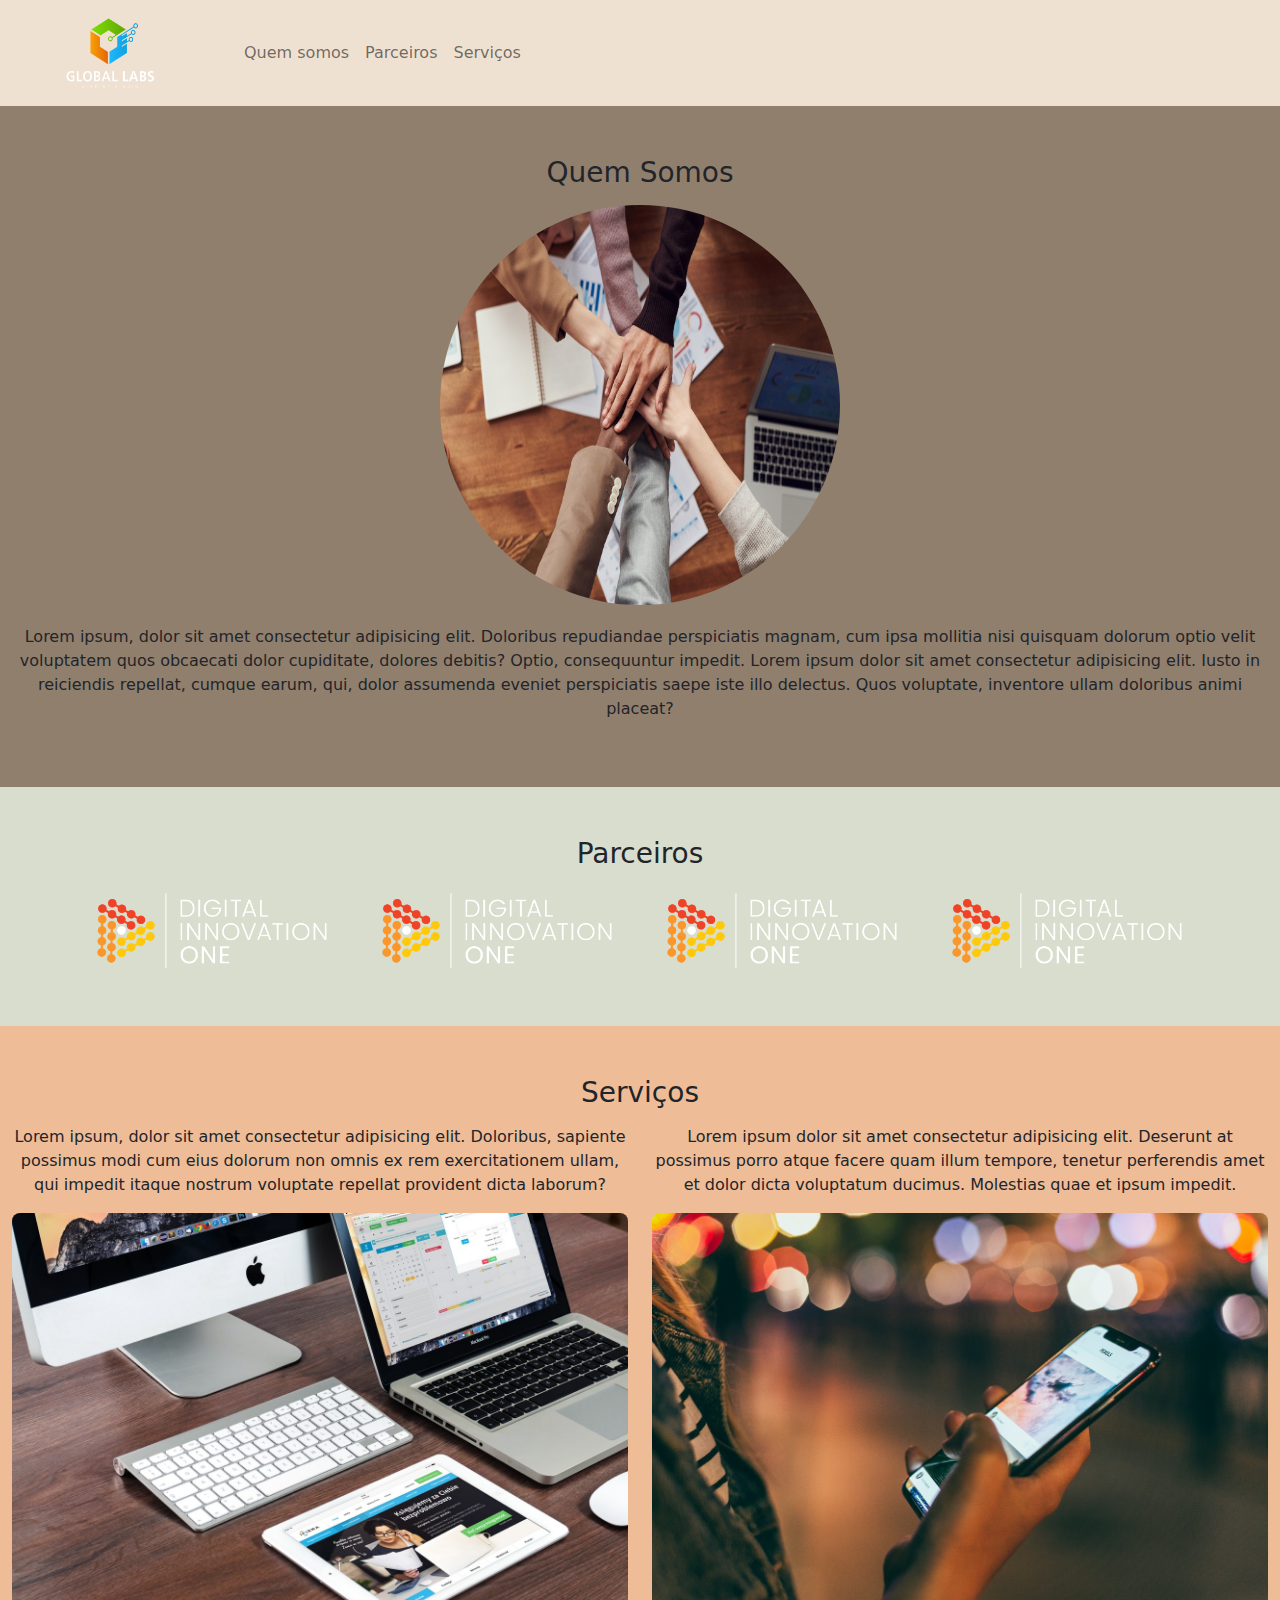
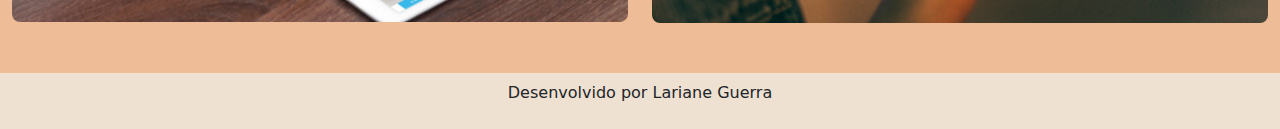
<file: Construindo páginas com Bootstrap/index.html>
<!DOCTYPE html>
<html lang="pt-BR">
<head>
    <meta charset="UTF-8">
    <meta http-equiv="X-UA-Compatible" content="IE=edge">
    <meta name="viewport" content="width=device-width, initial-scale=1.0">
    <link rel="stylesheet" type="text/css" href="bootstrap/css/bootstrap.min.css">


    
    <link rel="stylesheet" type="text/css" href="css/style.css">
    <title>Minha página</title>
</head>
<body>
    <nav class="navbar navbar-expand-lg navbar-light">
        <a class="navbar-brand" href="#">
            <img src="img/GLStudio.png" width="220" height="80" alt="global labs">
        </a>
        <div class="collapse navbar-collapse">
            <ul class="navbar-nav">
                <li class="nav-item">
                    <a class="nav-link" href="#quemsomos">Quem somos</a>
                </li>
                <li class="nav-item">
                    <a class="nav-link" href="#parceiros">Parceiros</a>
                </li>
                <li class="nav-item">
                    <a class="nav-link" href="#">Serviços</a>
                </li>
            </ul>
        </div>
    </nav>

    <section id="quemsomos">
        <div class="container-fluid quem-somos text-center margin">
            <h3>Quem Somos</h3>
            <img src="img/time.jpg"  class="rounded-circle" width="400" height="400" alt="time">
            <p class="text-quemsomos">Lorem ipsum, dolor sit amet consectetur adipisicing elit. Doloribus repudiandae perspiciatis magnam, cum ipsa mollitia nisi quisquam dolorum optio velit voluptatem quos obcaecati dolor cupiditate, dolores debitis? Optio, consequuntur impedit.
            Lorem ipsum dolor sit amet consectetur adipisicing elit. Iusto in reiciendis repellat, cumque earum, qui, dolor assumenda eveniet perspiciatis saepe iste illo delectus. Quos voluptate, inventore ullam doloribus animi placeat?
            </p>
        
        </div>
    </section>
    <section id="parceiros">
        <div class="container-fluid parceiros text-center margin">
            <h3>Parceiros</h3>
                <div class="container">
                    <div class="row">
                        <div class="col-lg-3">
                            <img src="img/logo-sm-white.png" width="100%" alt="digital inovation">
                        </div>
                        <div class="col-lg-3">
                            <img src="img/logo-sm-white.png" width="100%" alt="">
                        </div>
                        <div class="col-lg-3">
                            <img src="img/logo-sm-white.png" width="100%" alt="">
                        </div>
                        <div class="col-lg-3">
                            <img src="img/logo-sm-white.png" width="100%" alt="">
                        </div>
                    </div>
                </div>
        </div>
    </section>

    <section id="servicos">
        <div class="container-fluid servicos text-center margin">
            <h3>Serviços</h3>
            <div class="row">
                <div class="col-lg-6">
                    <p>Lorem ipsum, dolor sit amet consectetur adipisicing elit. Doloribus, sapiente possimus modi cum eius dolorum non omnis ex rem exercitationem ullam, qui impedit itaque nostrum voluptate repellat provident dicta laborum?</p>
                    <img src="img/note1.jpg" width="100%" alt="notebook">
                </div>
                <div class="col-lg-6">
                    <p>Lorem ipsum dolor sit amet consectetur adipisicing elit. Deserunt at possimus porro atque facere quam illum tempore, tenetur perferendis amet et dolor dicta voluptatum ducimus. Molestias quae et ipsum impedit.</p>
                    <img src="img/app.jpg" width="100%" alt="app">
                </div>
            </div>
        </div>
    </section>
    <footer class="container-fluid text-center bg-footer">
        <p>Desenvolvido por Lariane Guerra</p>
    </footer>
</body>
</html>
</file>
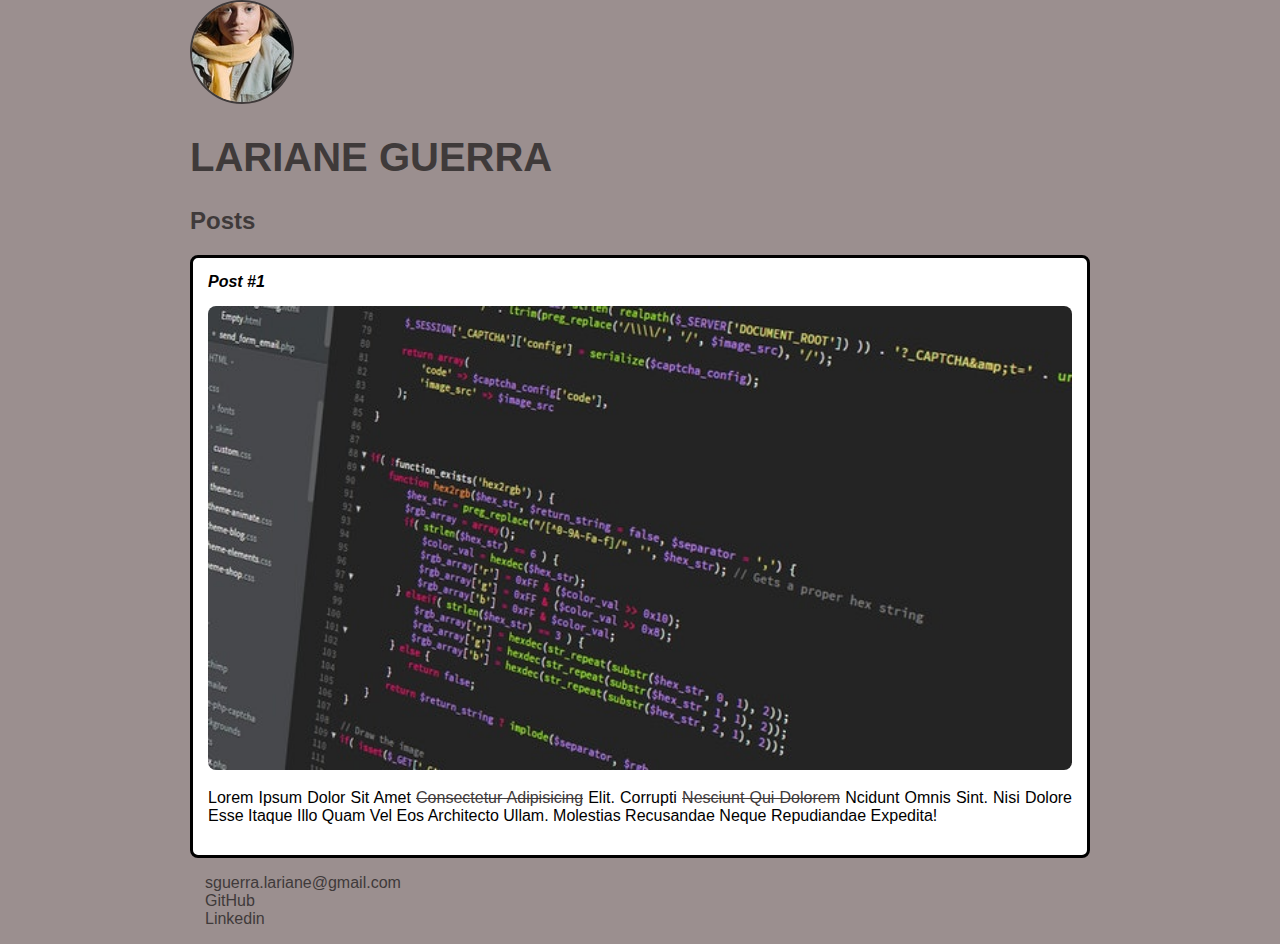
<file: Introduçaõ a HTML5 e CSS3/index.html>
<!DOCTYPE html>
<html lang="en">
<head>
    <meta charset="UTF-8">
    <meta http-equiv="X-UA-Compatible" content="IE=edge">
    <meta name="viewport" content="width= , initial-scale=1.0">
    <link rel="stylesheet" href="styles.css">
    <title>Lariane Guerra</title>
</head>
<body>
    <header>
        <img src="crianca.jpg" alt="crianca" class="photo">
        <h1 id="tittle">Lariane Guerra</h1>
    </header>
    <section>
        <header><h2 class="subtittle">Posts</h2></header>
    </section>
    <article class="post">
        <header> <h3 class="post_tittle">Post #1</h3>
            <img src="htmlcode.jpg" alt="editor de codigo" class="post_img">
        </header>
        <p class="post_content">Lorem ipsum dolor sit amet <a href="https://www.globo.com/" target="_blank">consectetur adipisicing</a> elit. Corrupti  <a href="mailto:larianespalenza@gmail.com">nesciunt qui dolorem</a> ncidunt omnis sint. Nisi dolore esse itaque illo quam vel eos architecto ullam. Molestias recusandae neque repudiandae expedita!</p>
    </article>
    <footer>
        <ul class="contact_list">
            <li>
                <a href="mailto:sguerra.lariane@gmail.com">sguerra.lariane@gmail.com</a>
            </li>
            <li>
                <a href="https://github.com/lariane-guerra">GitHub</a>
            </li>
            <li>
                <a href="https://www.linkedin.com/in/lariane-spalenza-guerra/">Linkedin</a>
            </li>

        </ul>
    </footer>
    
</body>
</html>
</file>
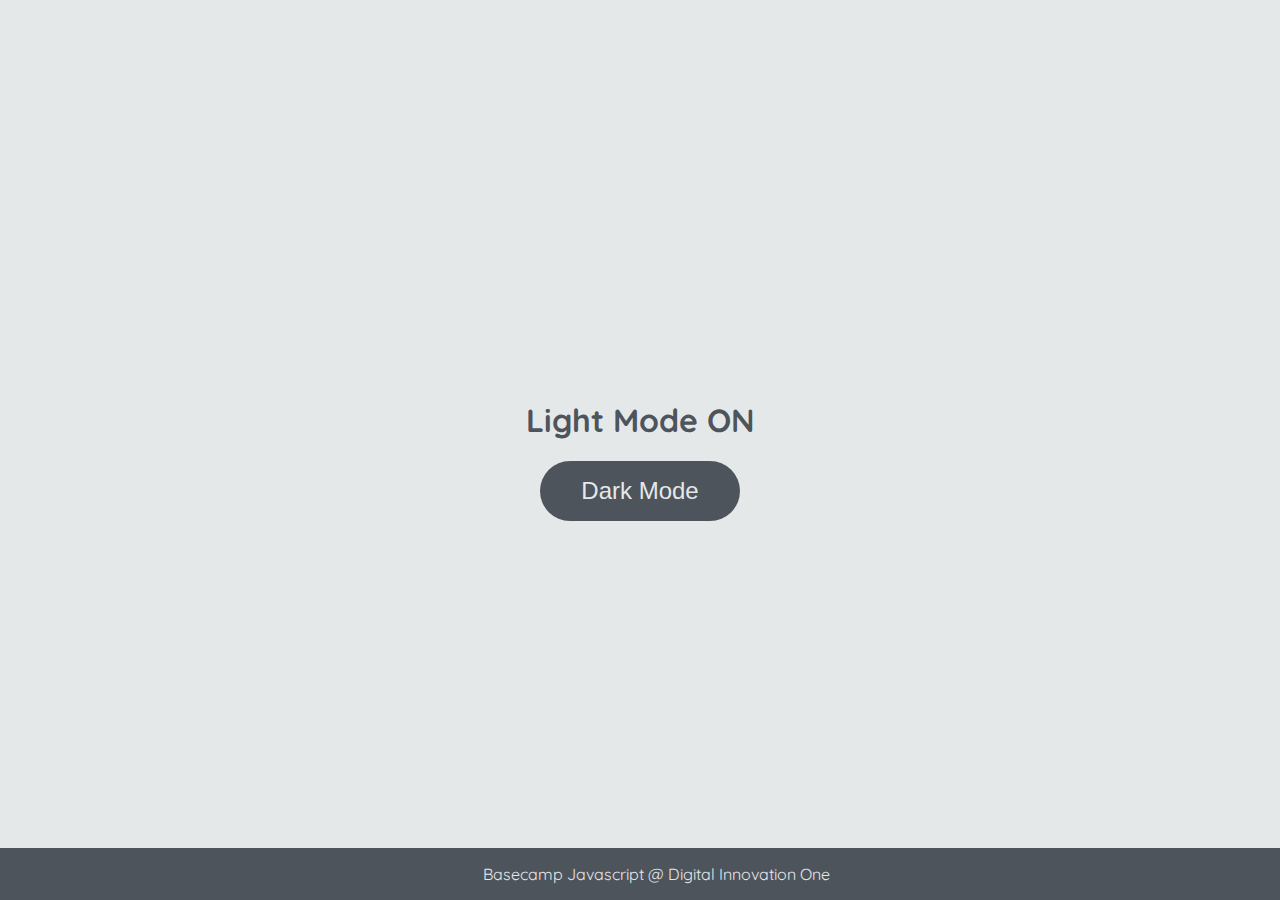
<file: JavaScript/aula13-manipulandoDom/index.html>
<!DOCTYPE html>
<html lang="pt-BR">
<head>
    <meta charset="UTF-8">
    <meta http-equiv="X-UA-Compatible" content="IE=edge">
    <meta name="viewport" content="width=device-width, initial-scale=1.0">
    <link rel="stylesheet" href="assets/styles.css">
    <title>Dark Mode -Ligth Mode</title>
</head>
<body>
    <main>
        <h1 id="page-title">Light Mode ON</h1>
        <button aria-label="selecionar-modo" id="mode-selector">Dark Mode</button>
    </main>

    <footer>Basecamp Javascript @ Digital Innovation One</footer>
    <script src="assets/script.js"></script>
</body>
</html>
</file>
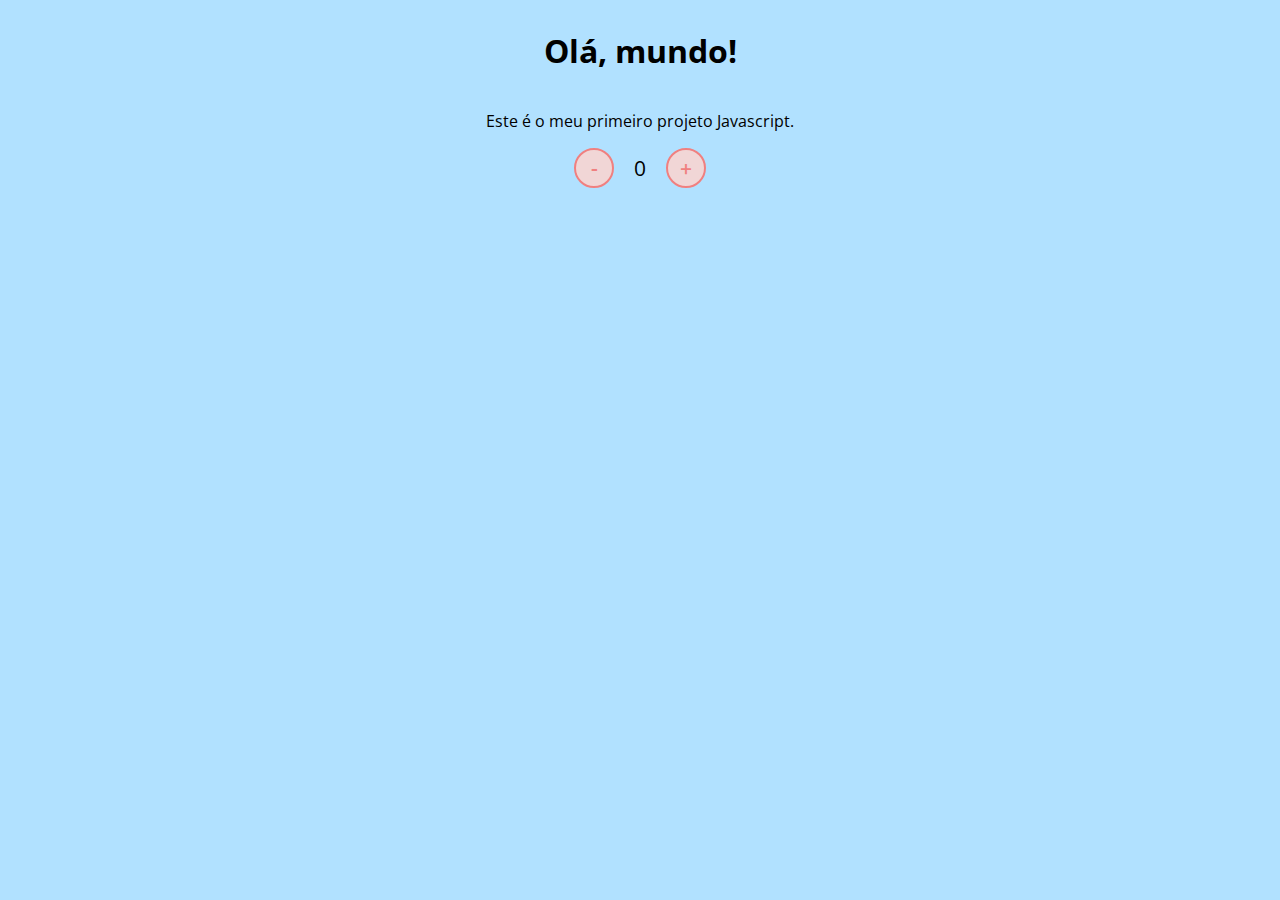
<file: JavaScript/contador/index.html>
<!DOCTYPE html>
<html lang="en">
<head>
    <meta charset="UTF-8">
    <meta name="viewport" content="width=device-width, initial-scale=1.0">
    <link rel="stylesheet" href="assets/css/style.css" />
    <title>Contador</title>
</head>
<body>
    <h1>Olá, mundo!</h1>
    <p>Este é o meu primeiro projeto Javascript.</p>
    <div id="counter">
        <button name="subtrair" id="sub">-</button>
        <span id="currentNumber">0</span>
        <button name="adicionar" id="add">+</button>
    </div>
    <script src="assets/js/script.js"></script>
</body>
</html>
</file>
<file: Construindo páginas com Bootstrap/css/style.css>
.navbar {
    background: #efe1d1;
}

.quem-somos{
    background: #917f6e;
}

.margin{
    padding-top: 50px;
    padding-bottom: 50px;
}

.text-quemsomos{
    margin-top: 20px;
}
div > h3{
    margin-bottom: 15px ;
}

.parceiros {
    background:#d9ddcd;
}
.servicos{
    background: #efbc98;
}
.servicos img{
    border-radius: 8px;
}
.bg-footer{
    background:#efe1d1;
    padding: 8px;
}
</file>
<file: Introduçaõ a HTML5 e CSS3/styles.css>
body{
   background:rgb(155, 143, 143);
   font-family: Verdana, Geneva, Tahoma, sans-serif;
   max-width: 900px;
   margin: auto; /*sempre deixa alinhado*/
}
.photo{
    border-radius: 50%;
    border: 2px solid rgb(63, 58, 58);
}
#tittle, .subtittle, .post_tittle .post{
    color: rgb(63, 58, 58);
}
#tittle{
    font-size: 40px;
    text-transform: uppercase;
}

a{
    text-decoration: line-through;
    color:rgb(63, 58, 58);

}

.post_tittle{
    font-size: 16px;
    font-style: italic;
    margin: 0;
    margin-bottom: 15px;
}
.post{
    background: #fff;
    padding: 15px;
    border: 3px solid black;
    margin-bottom: 15px;
    border-radius: 8px;
}
.post_content{
    margin: 0;
    margin-bottom: 15px;  
    text-transform: capitalize;
    text-align: justify;
}

.post_img{
    margin-bottom: 15px;
    border-radius: 8px;
    width: 100%;
}
.contact_list{
    list-style-type: none;
    padding-left: 15px;
}
.contact_list li a {
    text-decoration: none;

}
</file>
<file: JavaScript/aula13-manipulandoDom/assets/styles.css>
@import url('https://fonts.googleapis.com/css2?family=Quicksand:wght@300;400;600&display=swap');

body {
	background-color: #e5e8e8;
	color: #4e545c;
	margin: 0;
	font-family: 'Quicksand';
}

body.dark-mode {
	background-color: #000401;
	color: #e5e8e8;
}

main {
	height: 100vh;
	width: 100%;
	display: flex;
	flex-direction: column;
	align-items: center;
	justify-content: center;
}

footer {
	width: 100%;
	background-color: #4e545c;
	padding: 16px;
	color: #e5e8e8;
	position: fixed;
	bottom: 0;
	text-align: center;
	font-weight: 400;
}

footer.dark-mode {
	background-color: #8d9797;
	color: #000401;
}

button {
	border-radius: 40px;
	font-size: 1.5rem;
	height: 60px;
	width: 200px;
	border: none;
	background-color: #4e545c;
	color: #e5e8e8;
	transition: all 0.5s linear;
}

button:hover {
	background-color: #000401;
}

button.dark-mode {
	background-color: #e5e8e8;
	color: #4e545c;
}

button.dark-mode:hover {
	background-color: #4e545c;
	color: #e5e8e8;
}
</file>
<file: JavaScript/contador/assets/css/style.css>
@import url('https://fonts.googleapis.com/css2?family=Open+Sans:wght@300;600&display=swap');

* {
    font-family: 'Open Sans', sans-serif;
}

body {
    display: flex;
    align-items: center;
    justify-content: center;
    flex-direction: column;
    background-color: rgb(177, 225, 255);
}

button {
    height: 40px;
    width: 40px;
    border-radius: 50%;
    border: 2px solid lightcoral;
    background-color: rgb(241, 214, 214);
    color: lightcoral;
    font-size: 16pt;
    font-weight: 600;
    text-align: center;
}

#counter {
    display: flex;
}

#currentNumber {
    display: flex;
    align-items: center;
    margin: 0 20px;
    font-size: 16pt;
}
</file>
